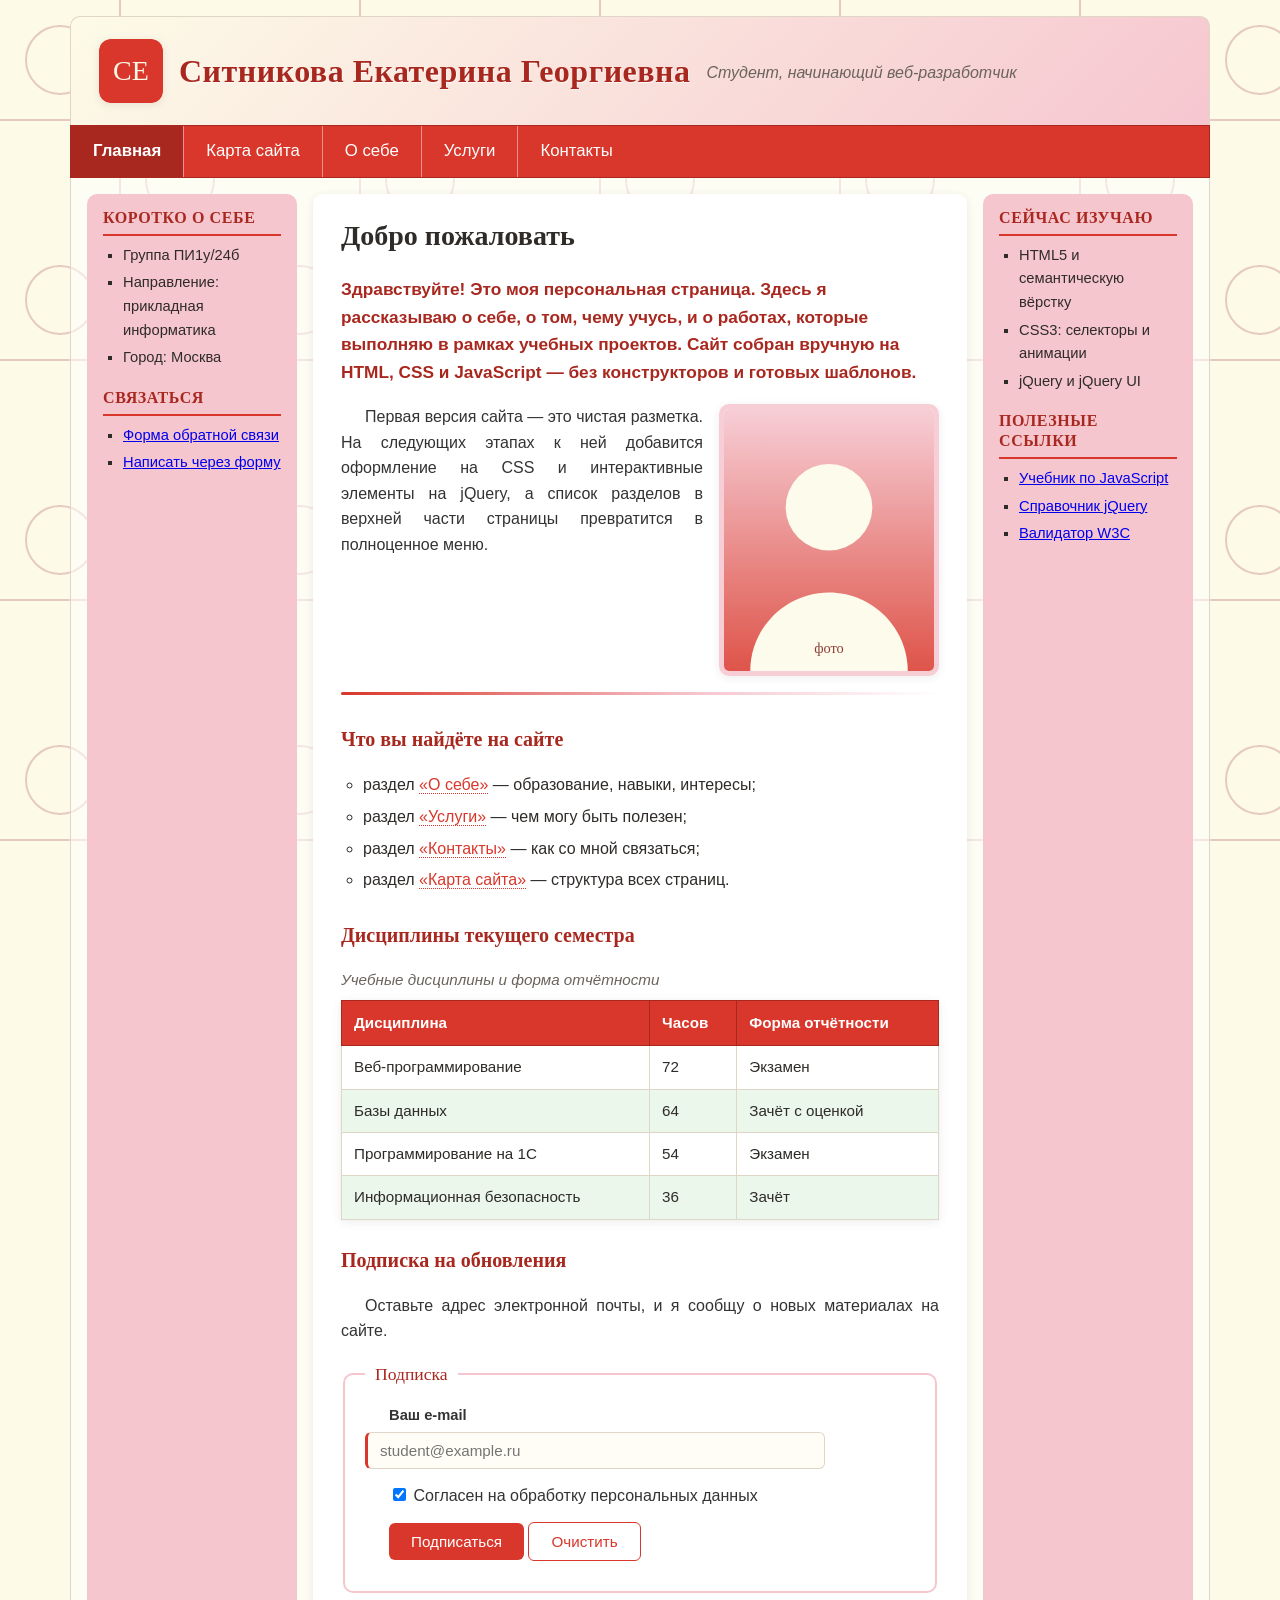
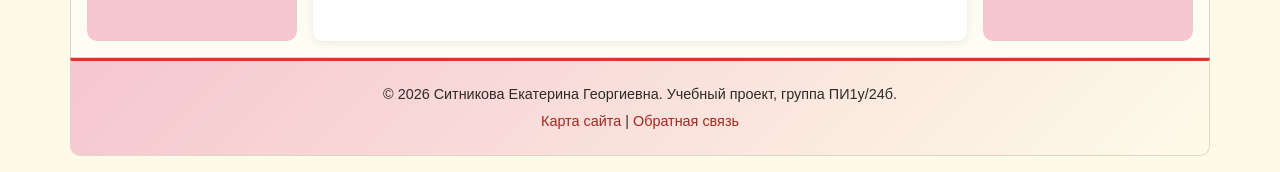
<file: index.html>
<!DOCTYPE html>
<html lang="ru">
<head>
  <meta charset="utf-8">
  <meta name="viewport" content="width=device-width, initial-scale=1">
  <meta name="description" content="Персональная страница Ситниковой Екатерины Георгиевны">
  <title>Главная — Ситникова Е. Г.</title>
  <link rel="icon" href="img/logo.svg" type="image/svg+xml">
  <link rel="stylesheet" href="css/style.css">
</head>
<body>

  <header class="header">
    <img class="header__logo" src="img/logo.svg" alt="Логотип персонального сайта">
    <h1 class="header__title">Ситникова Екатерина Георгиевна</h1>
    <p class="header__subtitle">Студент, начинающий веб-разработчик</p>
  </header>

  <nav class="nav" id="main-menu">
    <ul class="nav__list">
      <li class="nav__item"><a class="nav__link nav__link--active" href="index.html">Главная</a></li>
      <li class="nav__item"><a class="nav__link" href="sitemap.html">Карта сайта</a></li>
      <li class="nav__item"><a class="nav__link" href="about.html">О себе</a></li>
      <li class="nav__item"><a class="nav__link" href="services.html">Услуги</a></li>
      <li class="nav__item"><a class="nav__link" href="contacts.html">Контакты</a></li>
    </ul>
  </nav>

  <div class="layout">

    <aside class="sidebar sidebar--left">
      <h3 class="sidebar__title">Коротко о себе</h3>
      <ul class="sidebar__list">
        <li>Группа ПИ1у/24б</li>
        <li>Направление: прикладная информатика</li>
        <li>Город: Москва</li>
      </ul>
      <h3 class="sidebar__title">Связаться</h3>
      <ul class="sidebar__list">
        <li><a href="contacts.html">Форма обратной связи</a></li>
        <li><a href="contacts.html">Написать через форму</a></li>
      </ul>
    </aside>

    <main class="content">
      <h2>Добро пожаловать</h2>

      <p>Здравствуйте! Это моя персональная страница. Здесь я рассказываю о себе,
        о том, чему учусь, и о работах, которые выполняю в рамках учебных проектов.
        Сайт собран вручную на HTML, CSS и JavaScript — без конструкторов и готовых шаблонов.</p>

      <img class="content__photo" src="img/photo.svg" alt="Фотография Ситниковой Екатерины Георгиевны" width="220">

      <p>Первая версия сайта — это чистая разметка. На следующих этапах к ней
        добавится оформление на CSS и интерактивные элементы на jQuery, а список
        разделов в верхней части страницы превратится в полноценное меню.</p>

      <hr>

      <h3>Что вы найдёте на сайте</h3>
      <ul>
        <li>раздел <a href="about.html">«О себе»</a> — образование, навыки, интересы;</li>
        <li>раздел <a href="services.html">«Услуги»</a> — чем могу быть полезен;</li>
        <li>раздел <a href="contacts.html">«Контакты»</a> — как со мной связаться;</li>
        <li>раздел <a href="sitemap.html">«Карта сайта»</a> — структура всех страниц.</li>
      </ul>

      <h3>Дисциплины текущего семестра</h3>
      <table class="table">
        <caption>Учебные дисциплины и форма отчётности</caption>
        <thead>
          <tr>
            <th>Дисциплина</th>
            <th>Часов</th>
            <th>Форма отчётности</th>
          </tr>
        </thead>
        <tbody>
          <tr>
            <td>Веб-программирование</td>
            <td>72</td>
            <td>Экзамен</td>
          </tr>
          <tr>
            <td>Базы данных</td>
            <td>64</td>
            <td>Зачёт с оценкой</td>
          </tr>
          <tr>
            <td>Программирование на 1С</td>
            <td>54</td>
            <td>Экзамен</td>
          </tr>
          <tr>
            <td>Информационная безопасность</td>
            <td>36</td>
            <td>Зачёт</td>
          </tr>
        </tbody>
      </table>

      <h3>Подписка на обновления</h3>
      <p>Оставьте адрес электронной почты, и я сообщу о новых материалах на сайте.</p>

      <form class="form form--subscribe" action="#" method="post">
        <fieldset>
          <legend>Подписка</legend>

          <p class="form__row">
            <label class="form__label" for="subscribe-email">Ваш e-mail</label>
            <input class="form__input" type="email" id="subscribe-email" name="email"
                   placeholder="student@example.ru" required>
          </p>

          <p class="form__row">
            <label>
              <input type="checkbox" name="agree" value="yes" checked>
              Согласен на обработку персональных данных
            </label>
          </p>

          <p class="form__row">
            <button class="button" type="submit">Подписаться</button>
            <button class="button button--ghost" type="reset">Очистить</button>
          </p>
        </fieldset>
      </form>
    </main>

    <aside class="sidebar sidebar--right">
      <h3 class="sidebar__title">Сейчас изучаю</h3>
      <ul class="sidebar__list">
        <li>HTML5 и семантическую вёрстку</li>
        <li>CSS3: селекторы и анимации</li>
        <li>jQuery и jQuery UI</li>
      </ul>
      <h3 class="sidebar__title">Полезные ссылки</h3>
      <ul class="sidebar__list">
        <li><a href="https://learn.javascript.ru/" target="_blank" rel="noopener">Учебник по JavaScript</a></li>
        <li><a href="https://html5css.ru/jquery/default.php" target="_blank" rel="noopener">Справочник jQuery</a></li>
        <li><a href="https://validator.w3.org/" target="_blank" rel="noopener">Валидатор W3C</a></li>
      </ul>
    </aside>

  </div>

  <footer class="footer">
    <p>&copy; 2026 Ситникова Екатерина Георгиевна. Учебный проект, группа ПИ1у/24б.</p>
    <p><a href="sitemap.html">Карта сайта</a> | <a href="contacts.html">Обратная связь</a></p>
  </footer>

  <script src="js/script.js"></script>
</body>
</html>
</file>
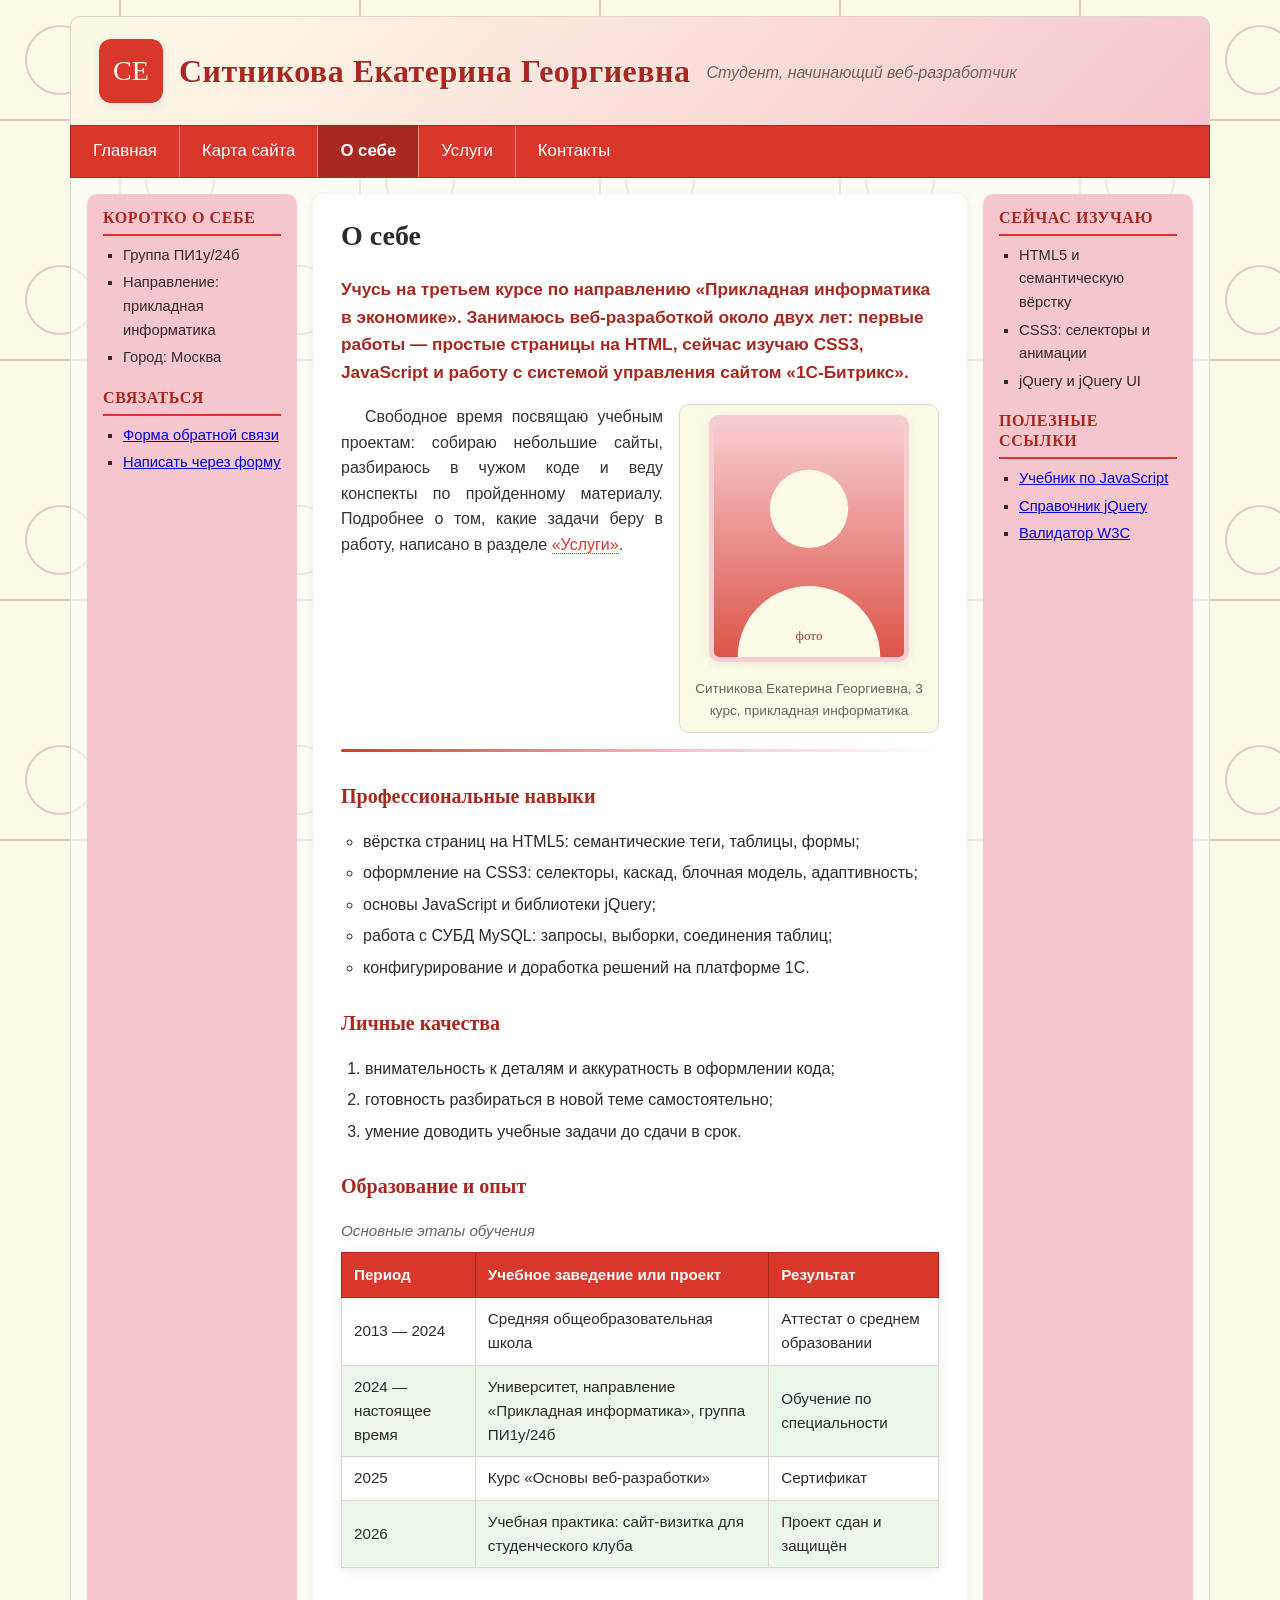
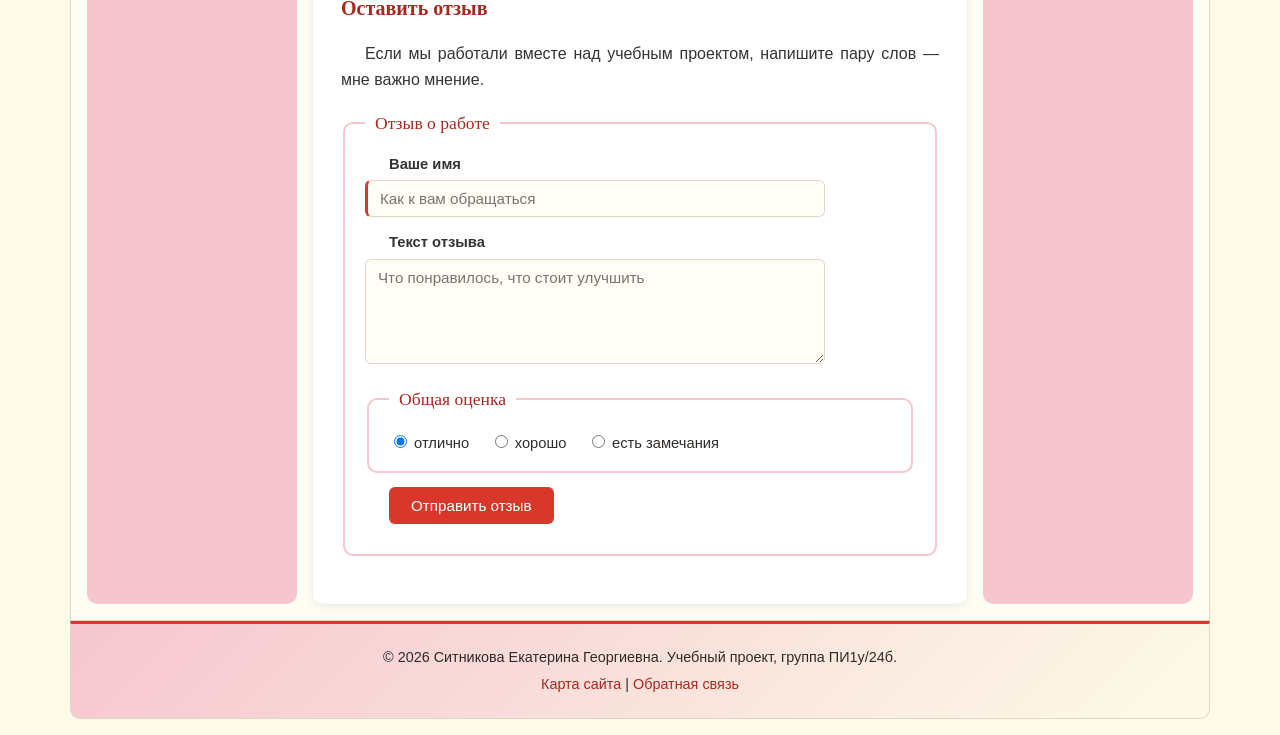
<file: about.html>
<!DOCTYPE html>
<html lang="ru">
<head>
  <meta charset="utf-8">
  <meta name="viewport" content="width=device-width, initial-scale=1">
  <meta name="description" content="О себе: образование, навыки и интересы Ситниковой Екатерины Георгиевны">
  <title>О себе — Ситникова Е. Г.</title>
  <link rel="icon" href="img/logo.svg" type="image/svg+xml">
  <link rel="stylesheet" href="css/style.css">
</head>
<body>

  <header class="header">
    <img class="header__logo" src="img/logo.svg" alt="Логотип персонального сайта">
    <h1 class="header__title">Ситникова Екатерина Георгиевна</h1>
    <p class="header__subtitle">Студент, начинающий веб-разработчик</p>
  </header>

  <nav class="nav" id="main-menu">
    <ul class="nav__list">
      <li class="nav__item"><a class="nav__link" href="index.html">Главная</a></li>
      <li class="nav__item"><a class="nav__link" href="sitemap.html">Карта сайта</a></li>
      <li class="nav__item"><a class="nav__link nav__link--active" href="about.html">О себе</a></li>
      <li class="nav__item"><a class="nav__link" href="services.html">Услуги</a></li>
      <li class="nav__item"><a class="nav__link" href="contacts.html">Контакты</a></li>
    </ul>
  </nav>

  <div class="layout">

    <aside class="sidebar sidebar--left">
      <h3 class="sidebar__title">Коротко о себе</h3>
      <ul class="sidebar__list">
        <li>Группа ПИ1у/24б</li>
        <li>Направление: прикладная информатика</li>
        <li>Город: Москва</li>
      </ul>
      <h3 class="sidebar__title">Связаться</h3>
      <ul class="sidebar__list">
        <li><a href="contacts.html">Форма обратной связи</a></li>
        <li><a href="contacts.html">Написать через форму</a></li>
      </ul>
    </aside>

    <main class="content">
      <h2>О себе</h2>

      <p>Учусь на третьем курсе по направлению «Прикладная информатика в экономике».
        Занимаюсь веб-разработкой около двух лет: первые работы — простые страницы на HTML,
        сейчас изучаю CSS3, JavaScript и работу с системой управления сайтом «1С-Битрикс».</p>

      <figure class="content__figure">
        <img class="content__photo" src="img/photo.svg" alt="Портрет автора сайта" width="200">
        <figcaption>Ситникова Екатерина Георгиевна, 3 курс, прикладная информатика</figcaption>
      </figure>

      <p>Свободное время посвящаю учебным проектам: собираю небольшие сайты,
        разбираюсь в чужом коде и веду конспекты по пройденному материалу.
        Подробнее о том, какие задачи беру в работу, написано в разделе
        <a href="services.html">«Услуги»</a>.</p>

      <hr>

      <h3>Профессиональные навыки</h3>
      <ul>
        <li>вёрстка страниц на HTML5: семантические теги, таблицы, формы;</li>
        <li>оформление на CSS3: селекторы, каскад, блочная модель, адаптивность;</li>
        <li>основы JavaScript и библиотеки jQuery;</li>
        <li>работа с СУБД MySQL: запросы, выборки, соединения таблиц;</li>
        <li>конфигурирование и доработка решений на платформе 1С.</li>
      </ul>

      <h3>Личные качества</h3>
      <ol>
        <li>внимательность к деталям и аккуратность в оформлении кода;</li>
        <li>готовность разбираться в новой теме самостоятельно;</li>
        <li>умение доводить учебные задачи до сдачи в срок.</li>
      </ol>

      <h3>Образование и опыт</h3>
      <table class="table">
        <caption>Основные этапы обучения</caption>
        <thead>
          <tr>
            <th>Период</th>
            <th>Учебное заведение или проект</th>
            <th>Результат</th>
          </tr>
        </thead>
        <tbody>
          <tr>
            <td>2013 — 2024</td>
            <td>Средняя общеобразовательная школа</td>
            <td>Аттестат о среднем образовании</td>
          </tr>
          <tr>
            <td>2024 — настоящее время</td>
            <td>Университет, направление «Прикладная информатика», группа ПИ1у/24б</td>
            <td>Обучение по специальности</td>
          </tr>
          <tr>
            <td>2025</td>
            <td>Курс «Основы веб-разработки»</td>
            <td>Сертификат</td>
          </tr>
          <tr>
            <td>2026</td>
            <td>Учебная практика: сайт-визитка для студенческого клуба</td>
            <td>Проект сдан и защищён</td>
          </tr>
        </tbody>
      </table>

      <h3>Оставить отзыв</h3>
      <p>Если мы работали вместе над учебным проектом, напишите пару слов — мне важно мнение.</p>

      <form class="form form--review" action="#" method="post">
        <fieldset>
          <legend>Отзыв о работе</legend>

          <p class="form__row">
            <label class="form__label" for="review-name">Ваше имя</label>
            <input class="form__input" type="text" id="review-name" name="name"
                   placeholder="Как к вам обращаться" required>
          </p>

          <p class="form__row">
            <label class="form__label" for="review-text">Текст отзыва</label>
            <textarea class="form__input" id="review-text" name="review" rows="5"
                      placeholder="Что понравилось, что стоит улучшить"></textarea>
          </p>

          <fieldset class="form__group">
            <legend>Общая оценка</legend>
            <label><input type="radio" name="mark" value="5" checked> отлично</label>
            <label><input type="radio" name="mark" value="4"> хорошо</label>
            <label><input type="radio" name="mark" value="3"> есть замечания</label>
          </fieldset>

          <p class="form__row">
            <button class="button" type="submit">Отправить отзыв</button>
          </p>
        </fieldset>
      </form>
    </main>

    <aside class="sidebar sidebar--right">
      <h3 class="sidebar__title">Сейчас изучаю</h3>
      <ul class="sidebar__list">
        <li>HTML5 и семантическую вёрстку</li>
        <li>CSS3: селекторы и анимации</li>
        <li>jQuery и jQuery UI</li>
      </ul>
      <h3 class="sidebar__title">Полезные ссылки</h3>
      <ul class="sidebar__list">
        <li><a href="https://learn.javascript.ru/" target="_blank" rel="noopener">Учебник по JavaScript</a></li>
        <li><a href="https://html5css.ru/jquery/default.php" target="_blank" rel="noopener">Справочник jQuery</a></li>
        <li><a href="https://validator.w3.org/" target="_blank" rel="noopener">Валидатор W3C</a></li>
      </ul>
    </aside>

  </div>

  <footer class="footer">
    <p>&copy; 2026 Ситникова Екатерина Георгиевна. Учебный проект, группа ПИ1у/24б.</p>
    <p><a href="sitemap.html">Карта сайта</a> | <a href="contacts.html">Обратная связь</a></p>
  </footer>

  <script src="js/script.js"></script>
</body>
</html>
</file>
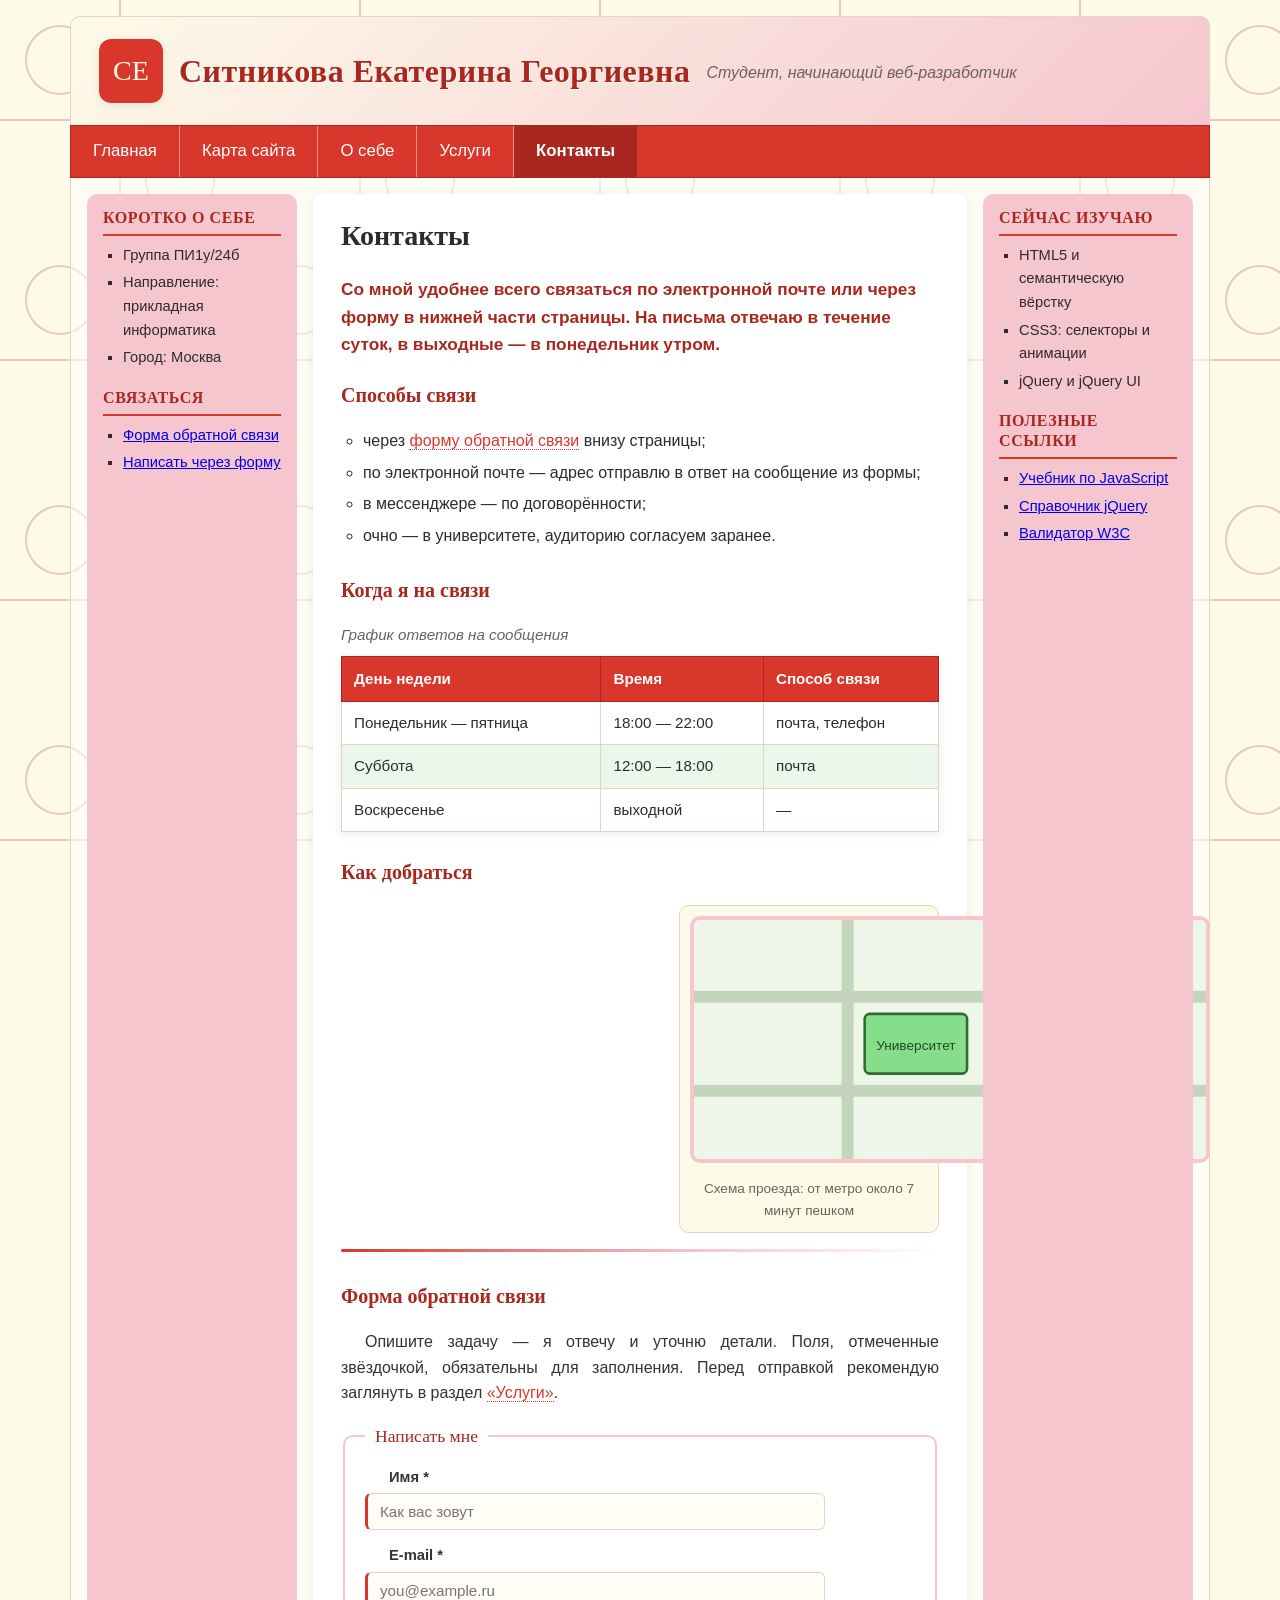
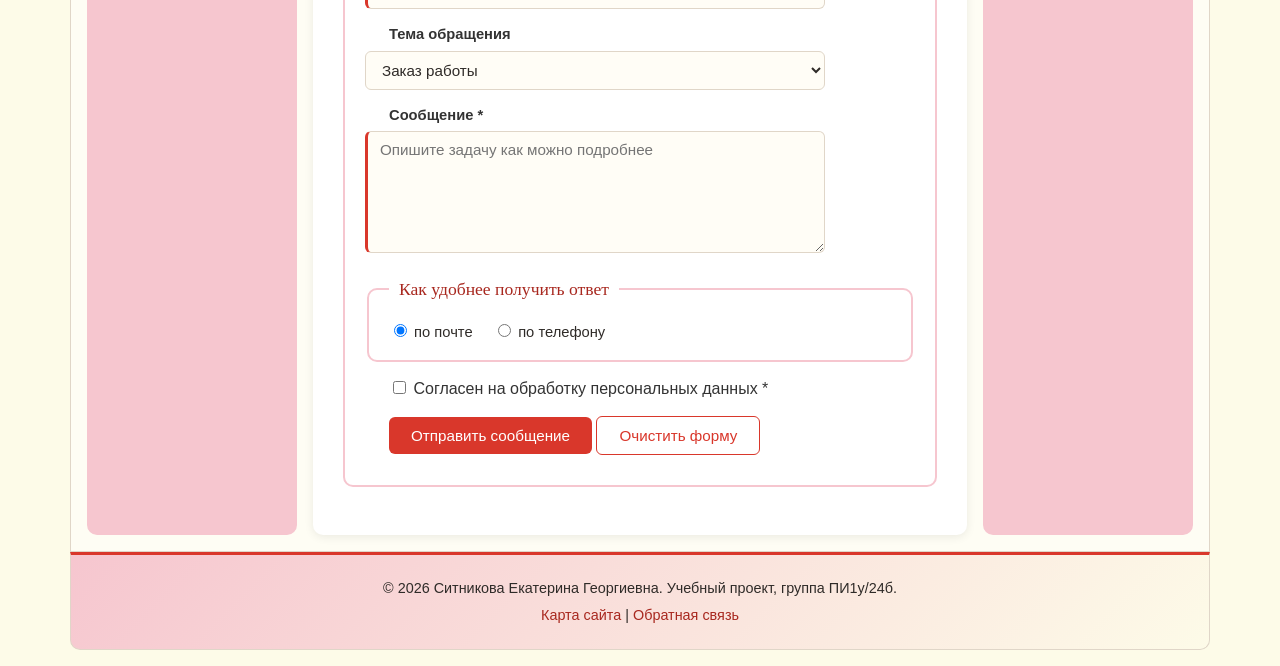
<file: contacts.html>
<!DOCTYPE html>
<html lang="ru">
<head>
  <meta charset="utf-8">
  <meta name="viewport" content="width=device-width, initial-scale=1">
  <meta name="description" content="Контакты: телефон, почта, форма обратной связи и схема проезда">
  <title>Контакты — Ситникова Е. Г.</title>
  <link rel="icon" href="img/logo.svg" type="image/svg+xml">
  <link rel="stylesheet" href="css/style.css">
</head>
<body>

  <header class="header">
    <img class="header__logo" src="img/logo.svg" alt="Логотип персонального сайта">
    <h1 class="header__title">Ситникова Екатерина Георгиевна</h1>
    <p class="header__subtitle">Студент, начинающий веб-разработчик</p>
  </header>

  <nav class="nav" id="main-menu">
    <ul class="nav__list">
      <li class="nav__item"><a class="nav__link" href="index.html">Главная</a></li>
      <li class="nav__item"><a class="nav__link" href="sitemap.html">Карта сайта</a></li>
      <li class="nav__item"><a class="nav__link" href="about.html">О себе</a></li>
      <li class="nav__item"><a class="nav__link" href="services.html">Услуги</a></li>
      <li class="nav__item"><a class="nav__link nav__link--active" href="contacts.html">Контакты</a></li>
    </ul>
  </nav>

  <div class="layout">

    <aside class="sidebar sidebar--left">
      <h3 class="sidebar__title">Коротко о себе</h3>
      <ul class="sidebar__list">
        <li>Группа ПИ1у/24б</li>
        <li>Направление: прикладная информатика</li>
        <li>Город: Москва</li>
      </ul>
      <h3 class="sidebar__title">Связаться</h3>
      <ul class="sidebar__list">
        <li><a href="contacts.html">Форма обратной связи</a></li>
        <li><a href="contacts.html">Написать через форму</a></li>
      </ul>
    </aside>

    <main class="content">
      <h2>Контакты</h2>

      <p>Со мной удобнее всего связаться по электронной почте или через форму
        в нижней части страницы. На письма отвечаю в течение суток, в выходные —
        в понедельник утром.</p>

      <h3>Способы связи</h3>
      <ul>
        <li>через <a href="#feedback">форму обратной связи</a> внизу страницы;</li>
        <li>по электронной почте — адрес отправлю в ответ на сообщение из формы;</li>
        <li>в мессенджере — по договорённости;</li>
        <li>очно — в университете, аудиторию согласуем заранее.</li>
      </ul>

      <h3>Когда я на связи</h3>
      <table class="table">
        <caption>График ответов на сообщения</caption>
        <thead>
          <tr>
            <th>День недели</th>
            <th>Время</th>
            <th>Способ связи</th>
          </tr>
        </thead>
        <tbody>
          <tr>
            <td>Понедельник — пятница</td>
            <td>18:00 — 22:00</td>
            <td>почта, телефон</td>
          </tr>
          <tr>
            <td>Суббота</td>
            <td>12:00 — 18:00</td>
            <td>почта</td>
          </tr>
          <tr>
            <td>Воскресенье</td>
            <td>выходной</td>
            <td>—</td>
          </tr>
        </tbody>
      </table>

      <h3>Как добраться</h3>
      <figure class="content__figure">
        <img class="content__map" src="img/map.svg" alt="Схема проезда до университета" width="520">
        <figcaption>Схема проезда: от метро около 7 минут пешком</figcaption>
      </figure>

      <hr>

      <h3>Форма обратной связи</h3>
      <p>Опишите задачу — я отвечу и уточню детали. Поля, отмеченные звёздочкой,
        обязательны для заполнения. Перед отправкой рекомендую заглянуть в раздел
        <a href="services.html">«Услуги»</a>.</p>

      <form class="form form--feedback" id="feedback" action="#" method="post">
        <fieldset>
          <legend>Написать мне</legend>

          <p class="form__row">
            <label class="form__label" for="feedback-name">Имя *</label>
            <input class="form__input" type="text" id="feedback-name" name="name"
                   placeholder="Как вас зовут" required>
          </p>

          <p class="form__row">
            <label class="form__label" for="feedback-email">E-mail *</label>
            <input class="form__input" type="email" id="feedback-email" name="email"
                   placeholder="you@example.ru" required>
          </p>

          <p class="form__row">
            <label class="form__label" for="feedback-topic">Тема обращения</label>
            <select class="form__input" id="feedback-topic" name="topic">
              <option value="order">Заказ работы</option>
              <option value="question">Вопрос по учёбе</option>
              <option value="cooperation">Предложение о сотрудничестве</option>
              <option value="other">Другое</option>
            </select>
          </p>

          <p class="form__row">
            <label class="form__label" for="feedback-message">Сообщение *</label>
            <textarea class="form__input" id="feedback-message" name="message" rows="6"
                      placeholder="Опишите задачу как можно подробнее" required></textarea>
          </p>

          <fieldset class="form__group">
            <legend>Как удобнее получить ответ</legend>
            <label><input type="radio" name="answer" value="email" checked> по почте</label>
            <label><input type="radio" name="answer" value="phone"> по телефону</label>
          </fieldset>

          <p class="form__row">
            <label>
              <input type="checkbox" name="agree" value="yes" required>
              Согласен на обработку персональных данных *
            </label>
          </p>

          <p class="form__row">
            <button class="button" type="submit">Отправить сообщение</button>
            <button class="button button--ghost" type="reset">Очистить форму</button>
          </p>
        </fieldset>
      </form>
    </main>

    <aside class="sidebar sidebar--right">
      <h3 class="sidebar__title">Сейчас изучаю</h3>
      <ul class="sidebar__list">
        <li>HTML5 и семантическую вёрстку</li>
        <li>CSS3: селекторы и анимации</li>
        <li>jQuery и jQuery UI</li>
      </ul>
      <h3 class="sidebar__title">Полезные ссылки</h3>
      <ul class="sidebar__list">
        <li><a href="https://learn.javascript.ru/" target="_blank" rel="noopener">Учебник по JavaScript</a></li>
        <li><a href="https://html5css.ru/jquery/default.php" target="_blank" rel="noopener">Справочник jQuery</a></li>
        <li><a href="https://validator.w3.org/" target="_blank" rel="noopener">Валидатор W3C</a></li>
      </ul>
    </aside>

  </div>

  <footer class="footer">
    <p>&copy; 2026 Ситникова Екатерина Георгиевна. Учебный проект, группа ПИ1у/24б.</p>
    <p><a href="sitemap.html">Карта сайта</a> | <a href="contacts.html">Обратная связь</a></p>
  </footer>

  <script src="js/script.js"></script>
</body>
</html>
</file>
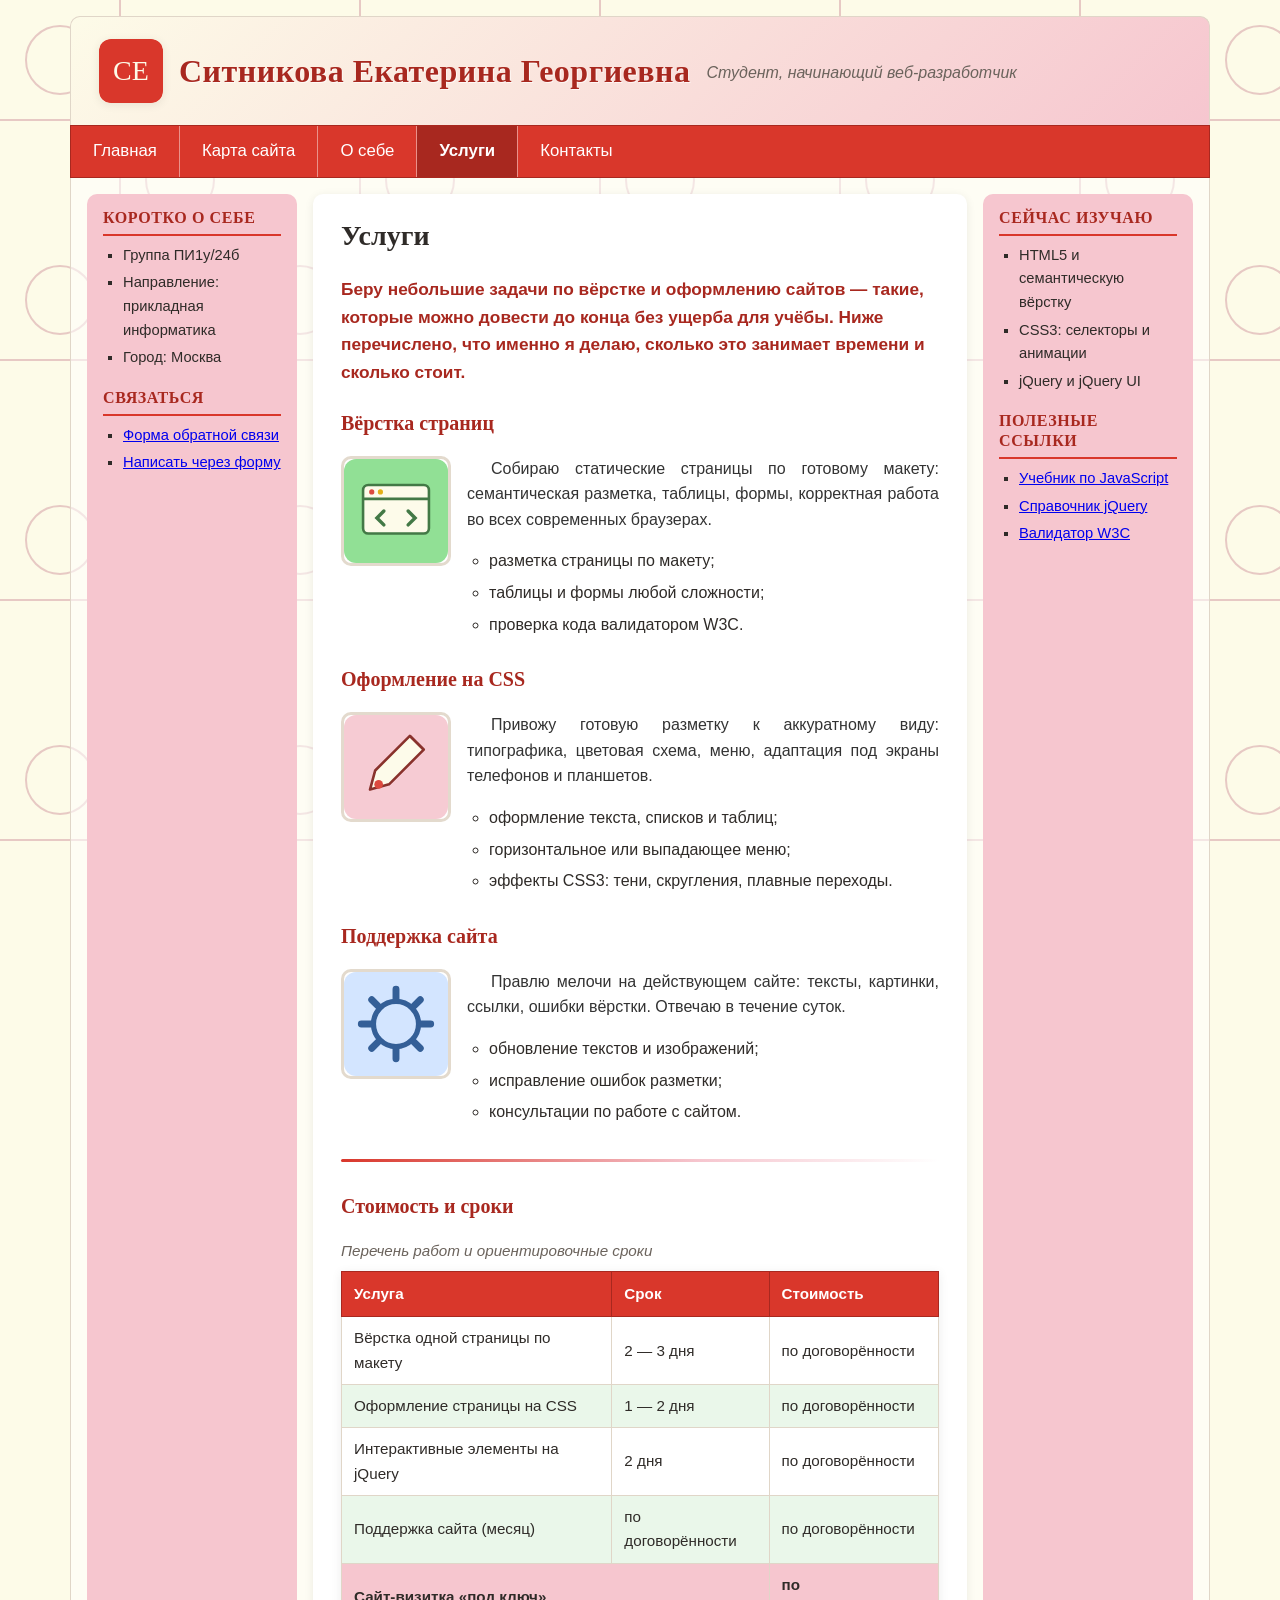
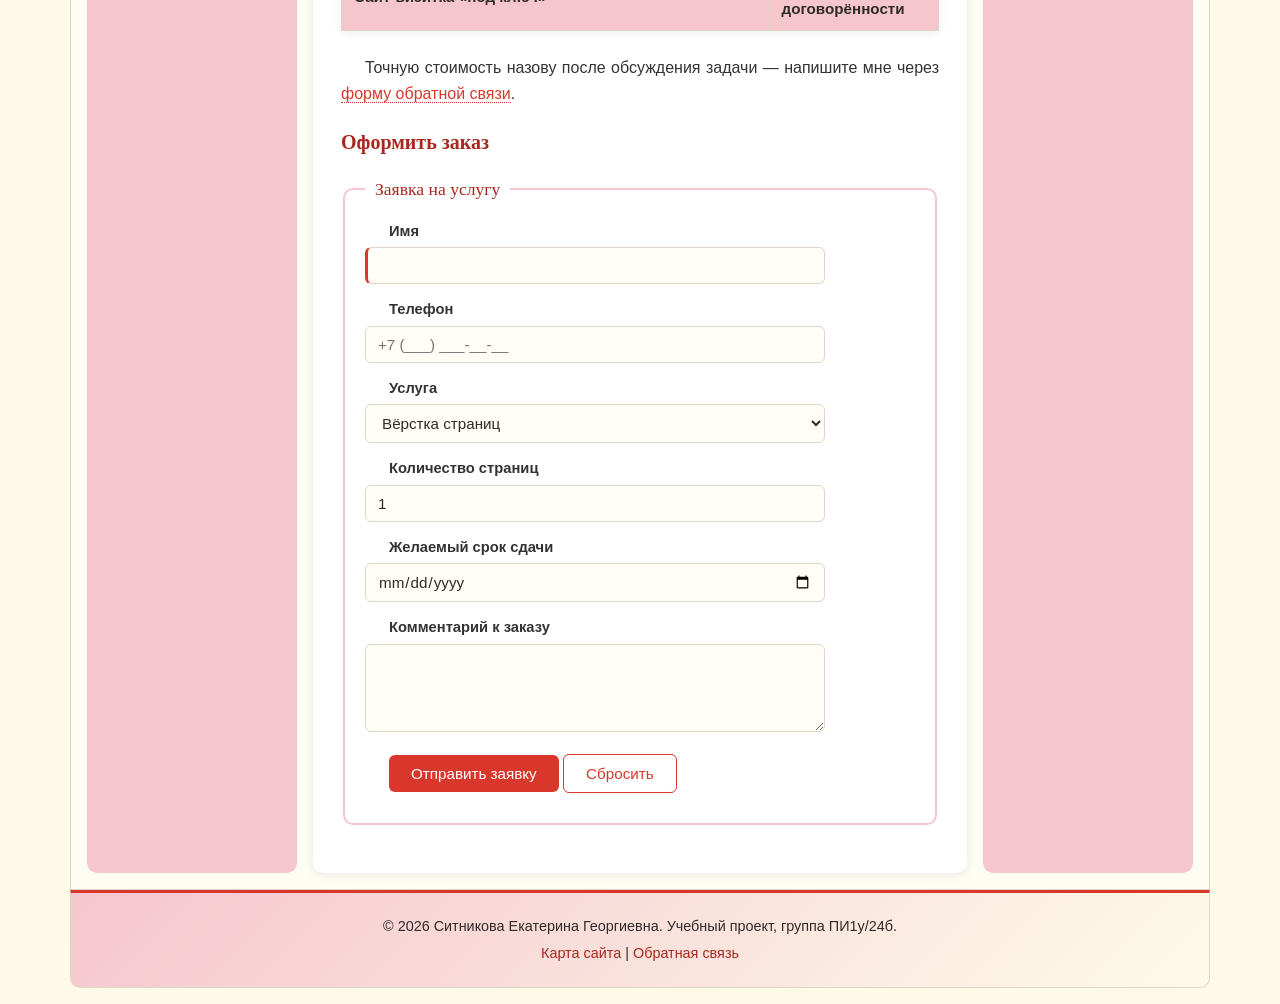
<file: services.html>
<!DOCTYPE html>
<html lang="ru">
<head>
  <meta charset="utf-8">
  <meta name="viewport" content="width=device-width, initial-scale=1">
  <meta name="description" content="Услуги: вёрстка страниц, оформление на CSS, поддержка сайта">
  <title>Услуги — Ситникова Е. Г.</title>
  <link rel="icon" href="img/logo.svg" type="image/svg+xml">
  <link rel="stylesheet" href="css/style.css">
</head>
<body>

  <header class="header">
    <img class="header__logo" src="img/logo.svg" alt="Логотип персонального сайта">
    <h1 class="header__title">Ситникова Екатерина Георгиевна</h1>
    <p class="header__subtitle">Студент, начинающий веб-разработчик</p>
  </header>

  <nav class="nav" id="main-menu">
    <ul class="nav__list">
      <li class="nav__item"><a class="nav__link" href="index.html">Главная</a></li>
      <li class="nav__item"><a class="nav__link" href="sitemap.html">Карта сайта</a></li>
      <li class="nav__item"><a class="nav__link" href="about.html">О себе</a></li>
      <li class="nav__item"><a class="nav__link nav__link--active" href="services.html">Услуги</a></li>
      <li class="nav__item"><a class="nav__link" href="contacts.html">Контакты</a></li>
    </ul>
  </nav>

  <div class="layout">

    <aside class="sidebar sidebar--left">
      <h3 class="sidebar__title">Коротко о себе</h3>
      <ul class="sidebar__list">
        <li>Группа ПИ1у/24б</li>
        <li>Направление: прикладная информатика</li>
        <li>Город: Москва</li>
      </ul>
      <h3 class="sidebar__title">Связаться</h3>
      <ul class="sidebar__list">
        <li><a href="contacts.html">Форма обратной связи</a></li>
        <li><a href="contacts.html">Написать через форму</a></li>
      </ul>
    </aside>

    <main class="content">
      <h2>Услуги</h2>

      <p>Беру небольшие задачи по вёрстке и оформлению сайтов — такие, которые
        можно довести до конца без ущерба для учёбы. Ниже перечислено, что именно
        я делаю, сколько это занимает времени и сколько стоит.</p>

      <h3>Вёрстка страниц</h3>
      <img class="content__icon" src="img/service-web.svg" alt="Значок услуги «Вёрстка страниц»" width="110">
      <p>Собираю статические страницы по готовому макету: семантическая разметка,
        таблицы, формы, корректная работа во всех современных браузерах.</p>
      <ul>
        <li>разметка страницы по макету;</li>
        <li>таблицы и формы любой сложности;</li>
        <li>проверка кода валидатором W3C.</li>
      </ul>

      <h3>Оформление на CSS</h3>
      <img class="content__icon" src="img/service-design.svg" alt="Значок услуги «Оформление на CSS»" width="110">
      <p>Привожу готовую разметку к аккуратному виду: типографика, цветовая схема,
        меню, адаптация под экраны телефонов и планшетов.</p>
      <ul>
        <li>оформление текста, списков и таблиц;</li>
        <li>горизонтальное или выпадающее меню;</li>
        <li>эффекты CSS3: тени, скругления, плавные переходы.</li>
      </ul>

      <h3>Поддержка сайта</h3>
      <img class="content__icon" src="img/service-support.svg" alt="Значок услуги «Поддержка сайта»" width="110">
      <p>Правлю мелочи на действующем сайте: тексты, картинки, ссылки, ошибки
        вёрстки. Отвечаю в течение суток.</p>
      <ul>
        <li>обновление текстов и изображений;</li>
        <li>исправление ошибок разметки;</li>
        <li>консультации по работе с сайтом.</li>
      </ul>

      <hr>

      <h3>Стоимость и сроки</h3>
      <table class="table">
        <caption>Перечень работ и ориентировочные сроки</caption>
        <thead>
          <tr>
            <th>Услуга</th>
            <th>Срок</th>
            <th>Стоимость</th>
          </tr>
        </thead>
        <tbody>
          <tr>
            <td>Вёрстка одной страницы по макету</td>
            <td>2 — 3 дня</td>
            <td>по договорённости</td>
          </tr>
          <tr>
            <td>Оформление страницы на CSS</td>
            <td>1 — 2 дня</td>
            <td>по договорённости</td>
          </tr>
          <tr>
            <td>Интерактивные элементы на jQuery</td>
            <td>2 дня</td>
            <td>по договорённости</td>
          </tr>
          <tr>
            <td>Поддержка сайта (месяц)</td>
            <td>по договорённости</td>
            <td>по договорённости</td>
          </tr>
        </tbody>
        <tfoot>
          <tr>
            <td colspan="2">Сайт-визитка «под ключ»</td>
            <td>по договорённости</td>
          </tr>
        </tfoot>
      </table>

      <p>Точную стоимость назову после обсуждения задачи — напишите мне через
        <a href="contacts.html">форму обратной связи</a>.</p>

      <h3>Оформить заказ</h3>

      <form class="form form--order" action="#" method="post">
        <fieldset>
          <legend>Заявка на услугу</legend>

          <p class="form__row">
            <label class="form__label" for="order-name">Имя</label>
            <input class="form__input" type="text" id="order-name" name="name" required>
          </p>

          <p class="form__row">
            <label class="form__label" for="order-phone">Телефон</label>
            <input class="form__input" type="tel" id="order-phone" name="phone"
                   placeholder="+7 (___) ___-__-__">
          </p>

          <p class="form__row">
            <label class="form__label" for="order-service">Услуга</label>
            <select class="form__input" id="order-service" name="service">
              <option value="markup">Вёрстка страниц</option>
              <option value="design">Оформление на CSS</option>
              <option value="script">Интерактив на jQuery</option>
              <option value="support">Поддержка сайта</option>
            </select>
          </p>

          <p class="form__row">
            <label class="form__label" for="order-pages">Количество страниц</label>
            <input class="form__input" type="number" id="order-pages" name="pages"
                   min="1" max="20" value="1">
          </p>

          <p class="form__row">
            <label class="form__label" for="order-date">Желаемый срок сдачи</label>
            <input class="form__input" type="date" id="order-date" name="deadline">
          </p>

          <p class="form__row">
            <label class="form__label" for="order-comment">Комментарий к заказу</label>
            <textarea class="form__input" id="order-comment" name="comment" rows="4"></textarea>
          </p>

          <p class="form__row">
            <button class="button" type="submit">Отправить заявку</button>
            <button class="button button--ghost" type="reset">Сбросить</button>
          </p>
        </fieldset>
      </form>
    </main>

    <aside class="sidebar sidebar--right">
      <h3 class="sidebar__title">Сейчас изучаю</h3>
      <ul class="sidebar__list">
        <li>HTML5 и семантическую вёрстку</li>
        <li>CSS3: селекторы и анимации</li>
        <li>jQuery и jQuery UI</li>
      </ul>
      <h3 class="sidebar__title">Полезные ссылки</h3>
      <ul class="sidebar__list">
        <li><a href="https://learn.javascript.ru/" target="_blank" rel="noopener">Учебник по JavaScript</a></li>
        <li><a href="https://html5css.ru/jquery/default.php" target="_blank" rel="noopener">Справочник jQuery</a></li>
        <li><a href="https://validator.w3.org/" target="_blank" rel="noopener">Валидатор W3C</a></li>
      </ul>
    </aside>

  </div>

  <footer class="footer">
    <p>&copy; 2026 Ситникова Екатерина Георгиевна. Учебный проект, группа ПИ1у/24б.</p>
    <p><a href="sitemap.html">Карта сайта</a> | <a href="contacts.html">Обратная связь</a></p>
  </footer>

  <script src="js/script.js"></script>
</body>
</html>
</file>
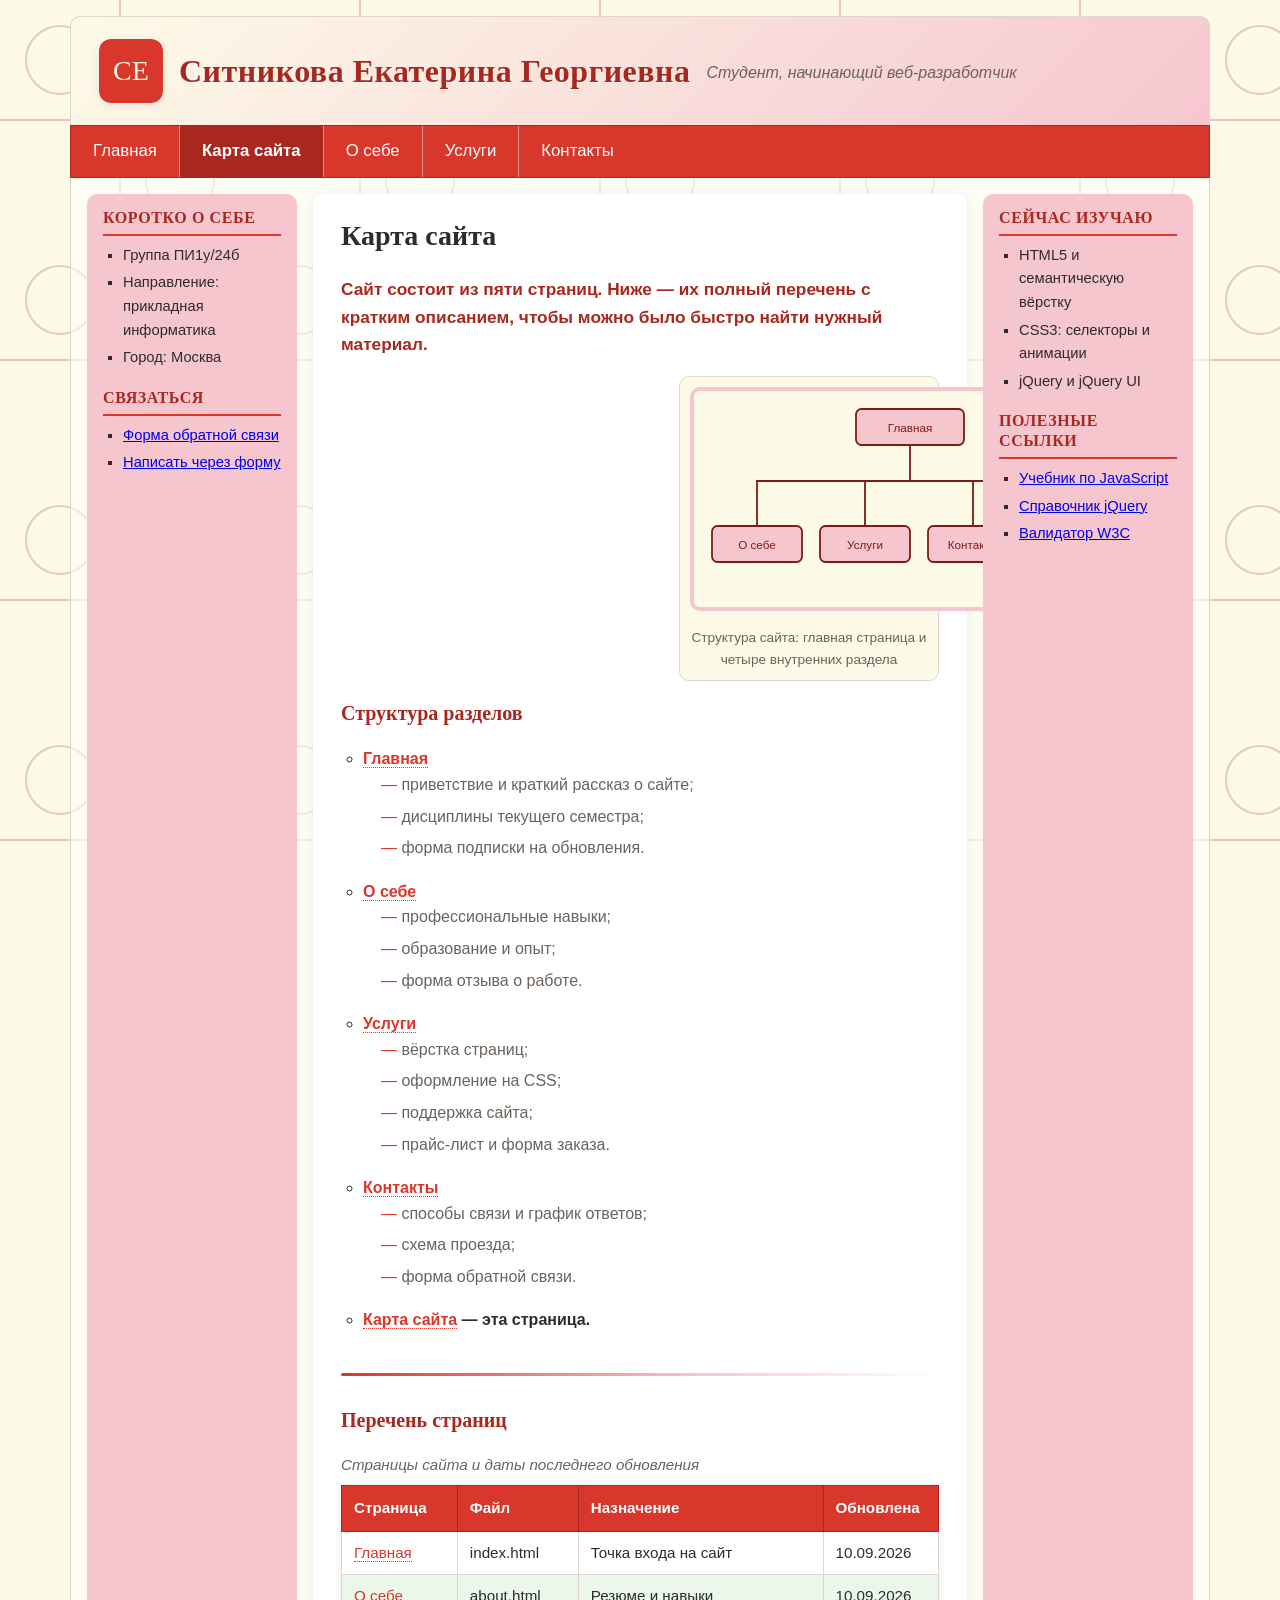
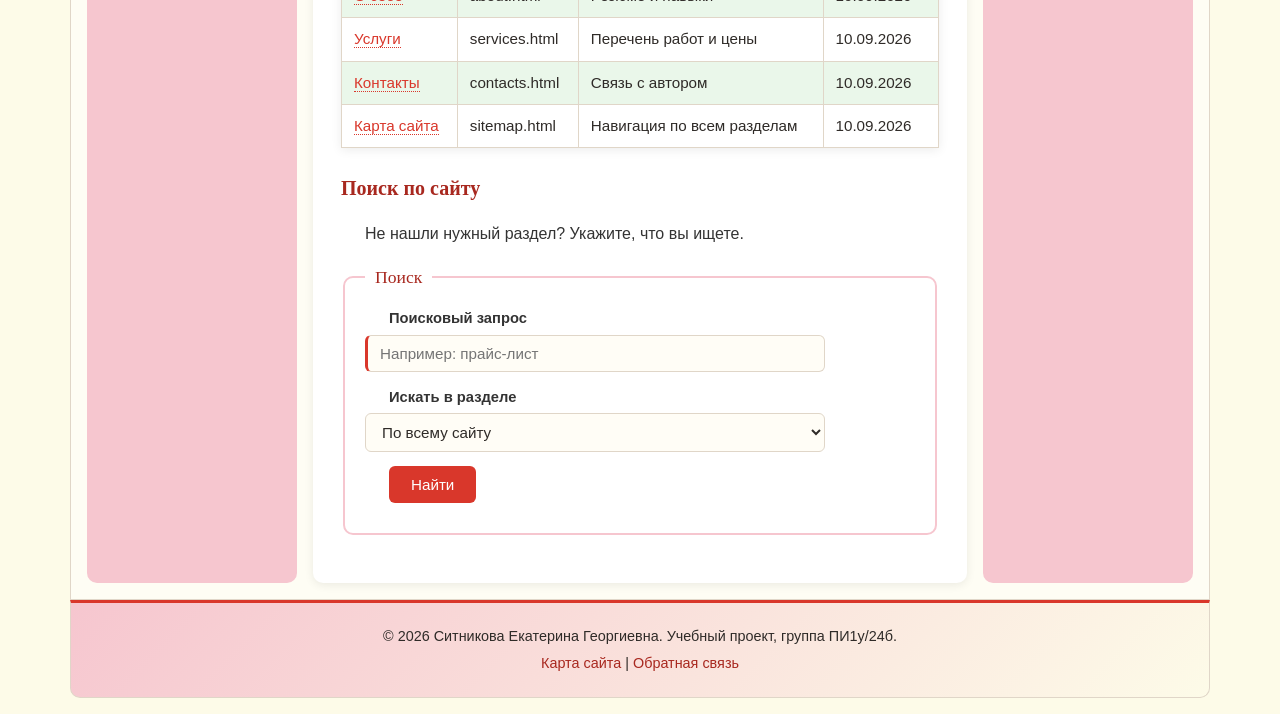
<file: sitemap.html>
<!DOCTYPE html>
<html lang="ru">
<head>
  <meta charset="utf-8">
  <meta name="viewport" content="width=device-width, initial-scale=1">
  <meta name="description" content="Карта сайта: полный перечень страниц и разделов">
  <title>Карта сайта — Ситникова Е. Г.</title>
  <link rel="icon" href="img/logo.svg" type="image/svg+xml">
  <link rel="stylesheet" href="css/style.css">
</head>
<body>

  <header class="header">
    <img class="header__logo" src="img/logo.svg" alt="Логотип персонального сайта">
    <h1 class="header__title">Ситникова Екатерина Георгиевна</h1>
    <p class="header__subtitle">Студент, начинающий веб-разработчик</p>
  </header>

  <nav class="nav" id="main-menu">
    <ul class="nav__list">
      <li class="nav__item"><a class="nav__link" href="index.html">Главная</a></li>
      <li class="nav__item"><a class="nav__link nav__link--active" href="sitemap.html">Карта сайта</a></li>
      <li class="nav__item"><a class="nav__link" href="about.html">О себе</a></li>
      <li class="nav__item"><a class="nav__link" href="services.html">Услуги</a></li>
      <li class="nav__item"><a class="nav__link" href="contacts.html">Контакты</a></li>
    </ul>
  </nav>

  <div class="layout">

    <aside class="sidebar sidebar--left">
      <h3 class="sidebar__title">Коротко о себе</h3>
      <ul class="sidebar__list">
        <li>Группа ПИ1у/24б</li>
        <li>Направление: прикладная информатика</li>
        <li>Город: Москва</li>
      </ul>
      <h3 class="sidebar__title">Связаться</h3>
      <ul class="sidebar__list">
        <li><a href="contacts.html">Форма обратной связи</a></li>
        <li><a href="contacts.html">Написать через форму</a></li>
      </ul>
    </aside>

    <main class="content">
      <h2>Карта сайта</h2>

      <p>Сайт состоит из пяти страниц. Ниже — их полный перечень с кратким
        описанием, чтобы можно было быстро найти нужный материал.</p>

      <figure class="content__figure">
        <img class="content__scheme" src="img/sitemap.svg" alt="Схема структуры сайта" width="440">
        <figcaption>Структура сайта: главная страница и четыре внутренних раздела</figcaption>
      </figure>

      <h3>Структура разделов</h3>
      <ul class="sitemap-tree">
        <li><a href="index.html">Главная</a>
          <ul>
            <li>приветствие и краткий рассказ о сайте;</li>
            <li>дисциплины текущего семестра;</li>
            <li>форма подписки на обновления.</li>
          </ul>
        </li>
        <li><a href="about.html">О себе</a>
          <ul>
            <li>профессиональные навыки;</li>
            <li>образование и опыт;</li>
            <li>форма отзыва о работе.</li>
          </ul>
        </li>
        <li><a href="services.html">Услуги</a>
          <ul>
            <li>вёрстка страниц;</li>
            <li>оформление на CSS;</li>
            <li>поддержка сайта;</li>
            <li>прайс-лист и форма заказа.</li>
          </ul>
        </li>
        <li><a href="contacts.html">Контакты</a>
          <ul>
            <li>способы связи и график ответов;</li>
            <li>схема проезда;</li>
            <li>форма обратной связи.</li>
          </ul>
        </li>
        <li><a href="sitemap.html">Карта сайта</a> — эта страница.</li>
      </ul>

      <hr>

      <h3>Перечень страниц</h3>
      <table class="table">
        <caption>Страницы сайта и даты последнего обновления</caption>
        <thead>
          <tr>
            <th>Страница</th>
            <th>Файл</th>
            <th>Назначение</th>
            <th>Обновлена</th>
          </tr>
        </thead>
        <tbody>
          <tr>
            <td><a href="index.html">Главная</a></td>
            <td>index.html</td>
            <td>Точка входа на сайт</td>
            <td>10.09.2026</td>
          </tr>
          <tr>
            <td><a href="about.html">О себе</a></td>
            <td>about.html</td>
            <td>Резюме и навыки</td>
            <td>10.09.2026</td>
          </tr>
          <tr>
            <td><a href="services.html">Услуги</a></td>
            <td>services.html</td>
            <td>Перечень работ и цены</td>
            <td>10.09.2026</td>
          </tr>
          <tr>
            <td><a href="contacts.html">Контакты</a></td>
            <td>contacts.html</td>
            <td>Связь с автором</td>
            <td>10.09.2026</td>
          </tr>
          <tr>
            <td><a href="sitemap.html">Карта сайта</a></td>
            <td>sitemap.html</td>
            <td>Навигация по всем разделам</td>
            <td>10.09.2026</td>
          </tr>
        </tbody>
      </table>

      <h3>Поиск по сайту</h3>
      <p>Не нашли нужный раздел? Укажите, что вы ищете.</p>

      <form class="form form--search" action="#" method="get">
        <fieldset>
          <legend>Поиск</legend>

          <p class="form__row">
            <label class="form__label" for="search-query">Поисковый запрос</label>
            <input class="form__input" type="search" id="search-query" name="q"
                   placeholder="Например: прайс-лист" required>
          </p>

          <p class="form__row">
            <label class="form__label" for="search-section">Искать в разделе</label>
            <select class="form__input" id="search-section" name="section">
              <option value="all">По всему сайту</option>
              <option value="about">О себе</option>
              <option value="services">Услуги</option>
              <option value="contacts">Контакты</option>
            </select>
          </p>

          <p class="form__row">
            <button class="button" type="submit">Найти</button>
          </p>
        </fieldset>
      </form>
    </main>

    <aside class="sidebar sidebar--right">
      <h3 class="sidebar__title">Сейчас изучаю</h3>
      <ul class="sidebar__list">
        <li>HTML5 и семантическую вёрстку</li>
        <li>CSS3: селекторы и анимации</li>
        <li>jQuery и jQuery UI</li>
      </ul>
      <h3 class="sidebar__title">Полезные ссылки</h3>
      <ul class="sidebar__list">
        <li><a href="https://learn.javascript.ru/" target="_blank" rel="noopener">Учебник по JavaScript</a></li>
        <li><a href="https://html5css.ru/jquery/default.php" target="_blank" rel="noopener">Справочник jQuery</a></li>
        <li><a href="https://validator.w3.org/" target="_blank" rel="noopener">Валидатор W3C</a></li>
      </ul>
    </aside>

  </div>

  <footer class="footer">
    <p>&copy; 2026 Ситникова Екатерина Георгиевна. Учебный проект, группа ПИ1у/24б.</p>
    <p><a href="sitemap.html">Карта сайта</a> | <a href="contacts.html">Обратная связь</a></p>
  </footer>

  <script src="js/script.js"></script>
</body>
</html>
</file>
<file: css/style.css>
/* =========================================================================
   Персональный сайт Ситниковой Е. Г.
   Практическая работа № 1.2 — CSS свойства для оформления текста, форм,
   графики и других элементов HTML

   В коде расставлены маркеры вида [N] — это номера пунктов задания:

     [1]  селектор тега                 [11] цветной фон заголовка
     [2]  селектор класса               [12] стиль горизонтальной линии
     [3]  селектор идентификатора       [13] межстрочный интервал
     [4]  контекстный селектор          [14] стиль и удаление маркеров списка
     [5]  дочерний селектор             [15] рамка к изображению
     [6]  смежный селектор              [16] размножение фонового изображения
     [7]  псевдоклассы ссылок           [17] позиционирование фона
     [8]  принцип каскадирования        [18] фиксированный фон при прокрутке
     [9]  форматирование текста         [19] прозрачность изображения
     [10] удаление подчёркивания ссылок [20] элементы CSS3
   ========================================================================= */


/* -------------------------------------------------------------------------
   1. ПЕРЕМЕННЫЕ
   [20] CSS3: пользовательские свойства — все цвета и размеры в одном месте
   ------------------------------------------------------------------------- */

:root {
  --color-accent:       #d9372b;   /* красный — меню, акценты */
  --color-accent-dark:  #a8281f;
  --color-accent-light: #f6c6cf;   /* розовый — боковые колонки */
  --color-bg:           #fdfbe8;   /* кремовый — фон страницы */
  --color-content:      #ffffff;   /* белый — область контента */
  --color-content-tint: #eaf7ea;   /* бледно-зелёный — подсветка строк */
  --color-text:         #2f2b28;
  --color-text-muted:   #6b635c;
  --color-border:       #e0d6c8;

  --gap: 16px;
  --radius: 10px;
  --page-width: 1140px;
  --shadow: 0 2px 10px rgba(0, 0, 0, 0.08);
}


/* -------------------------------------------------------------------------
   2. БАЗОВЫЕ НАСТРОЙКИ СТРАНИЦЫ
   ------------------------------------------------------------------------- */

* {
  box-sizing: border-box;   /* ширина элемента считается вместе с рамкой */
}

/* [1]  СЕЛЕКТОР ТЕГА — правило по имени элемента, без классов и id
   [9]  ФОРМАТИРОВАНИЕ ТЕКСТА — гарнитура, кегль и цвет текста всей страницы
   [13] МЕЖСТРОЧНЫЙ ИНТЕРВАЛ — line-height: 1.6 (в 1,6 раза больше кегля)
   [16] РАЗМНОЖЕНИЕ ФОНА — repeat: узор замостит страницу по горизонтали и вертикали
   [17] ПОЗИЦИОНИРОВАНИЕ ФОНА — отсчёт от левого верхнего угла
   [18] ФИКСИРОВАННЫЙ ФОН — при прокрутке узор остаётся на месте, едет только контент */
body {
  margin: 0;
  padding: var(--gap) 0;
  font-family: "Segoe UI", "Helvetica Neue", Arial, sans-serif;
  font-size: 16px;
  line-height: 1.6;
  color: var(--color-text);
  background-color: var(--color-bg);
  background-image: url("../img/bg.svg");
  background-repeat: repeat;
  background-position: left top;
  background-attachment: fixed;
}

/* [1] СЕЛЕКТОР ТЕГА — общее оформление всех заголовков сразу
   [9] ФОРМАТИРОВАНИЕ ТЕКСТА — для заголовков выбрана шрифтовая пара с засечками */
h1, h2, h3 {
  font-family: Georgia, "Times New Roman", serif;
  line-height: 1.25;
}

h2 {
  margin-top: 0;
  font-size: 1.75rem;
}

h3 {
  font-size: 1.25rem;
  color: var(--color-accent-dark);
}

/* Общая сетка: все крупные блоки выровнены по одной ширине и центрированы */
.header,
.nav,
.layout,
.footer {
  max-width: var(--page-width);
  margin-left: auto;
  margin-right: auto;
}


/* -------------------------------------------------------------------------
   3. ШАПКА САЙТА
   ------------------------------------------------------------------------- */

/* [2]  СЕЛЕКТОР КЛАССА — правило применяется к элементам с class="header"
   [11] ЦВЕТНОЙ ФОН ЗАГОЛОВКА — заливка шапки: сплошной цвет как запасной
        вариант и градиент поверх него
   [20] CSS3: linear-gradient, border-radius */
.header {
  display: flex;
  align-items: center;
  gap: var(--gap);
  padding: 22px 28px;
  background-color: var(--color-accent-light);
  background-image: linear-gradient(135deg, #fdfbe8 0%, #f6c6cf 100%);
  border: 1px solid var(--color-border);
  border-bottom: none;
  border-radius: var(--radius) var(--radius) 0 0;
}

/* [20] CSS3: box-shadow */
.header__logo {
  width: 64px;
  height: 64px;
  border-radius: var(--radius);
  box-shadow: var(--shadow);
}

/* [9]  ФОРМАТИРОВАНИЕ ТЕКСТА — кегль, разрядка букв, цвет
   [20] CSS3: text-shadow */
.header__title {
  margin: 0;
  font-size: 2rem;
  letter-spacing: 0.5px;
  color: var(--color-accent-dark);
  text-shadow: 1px 1px 0 rgba(255, 255, 255, 0.7);
}

/* [9] ФОРМАТИРОВАНИЕ ТЕКСТА — курсивное начертание подзаголовка */
.header__subtitle {
  margin: 4px 0 0;
  font-style: italic;
  color: var(--color-text-muted);
}


/* -------------------------------------------------------------------------
   4. МЕНЮ: маркированный список превращён в горизонтальное меню
   ------------------------------------------------------------------------- */

/* [3] СЕЛЕКТОР ИДЕНТИФИКАТОРА — меню на странице одно, поэтому id, а не класс */
#main-menu {
  background-color: var(--color-accent);
  border: 1px solid var(--color-accent-dark);
}

/* [4]  КОНТЕКСТНЫЙ СЕЛЕКТОР (селектор потомка) — список внутри меню,
        на любой глубине вложенности
   [14] УДАЛЕНИЕ МАРКЕРОВ СПИСКА — list-style: none убирает кружки у пунктов */
#main-menu .nav__list {
  display: flex;
  flex-wrap: wrap;
  margin: 0;
  padding: 0;
  list-style: none;
}

/* [5] ДОЧЕРНИЙ СЕЛЕКТОР — только те <li>, что лежат непосредственно
       в .nav__list, а не в любом вложенном списке */
.nav__list > li {
  border-right: 1px solid rgba(255, 255, 255, 0.45);
}

.nav__list > li:last-child {
  border-right: none;
}

/* [10] УДАЛЕНИЕ ПОДЧЁРКИВАНИЯ ССЫЛОК — text-decoration: none
   [20] CSS3: transition — плавная смена фона вместо мгновенной */
.nav__link {
  display: block;
  padding: 12px 22px;
  font-size: 1.05rem;
  text-decoration: none;
  transition: background-color 0.25s ease;
}

/* [7] ПСЕВДОКЛАССЫ ССЫЛОК в порядке LVHA: :link — :visited — :hover — :active.
       Порядок обязателен: у всех четырёх правил одинаковая специфичность,
       поэтому при равенстве побеждает записанное последним. Если поставить
       :hover раньше :visited, посещённая ссылка перестанет подсвечиваться
       при наведении. */
.nav__link:link    { color: #ffffff; }
.nav__link:visited { color: #ffe9e9; }
.nav__link:hover   { background-color: var(--color-accent-dark); }
.nav__link:active  { background-color: #7d1c16; }

/* Текущий раздел выделен классом-модификатором */
.nav__link--active {
  background-color: var(--color-accent-dark);
  font-weight: 700;
}


/* -------------------------------------------------------------------------
   5. МАКЕТ: левая колонка — контент — правая колонка
   [20] CSS3: сеточная вёрстка display: grid
   ------------------------------------------------------------------------- */

.layout {
  display: grid;
  grid-template-columns: 210px 1fr 210px;
  gap: var(--gap);
  padding: var(--gap);
  background-color: rgba(255, 255, 255, 0.55);
  border: 1px solid var(--color-border);
  border-top: none;
}

.sidebar {
  padding: 14px 16px;
  font-size: 0.92rem;
  background-color: var(--color-accent-light);
  border-radius: var(--radius);
}

/* [9] ФОРМАТИРОВАНИЕ ТЕКСТА — прописные буквы и разрядка в заголовках колонок */
.sidebar__title {
  margin: 0 0 8px;
  padding-bottom: 6px;
  font-size: 1rem;
  text-transform: uppercase;
  letter-spacing: 0.6px;
  border-bottom: 2px solid var(--color-accent);
}

/* [14] ИЗМЕНЕНИЕ СТИЛЯ МАРКЕРОВ — квадратные маркеры вместо кружков */
.sidebar__list {
  margin: 0 0 18px;
  padding-left: 20px;
  list-style: square;
}

.sidebar__list li {
  margin-bottom: 4px;
}

/* [6] СМЕЖНЫЙ СЕЛЕКТОР — список, идущий сразу за заголовком колонки,
       прижимается к нему вплотную */
.sidebar__title + .sidebar__list {
  margin-top: 0;
}

.content {
  padding: 24px 28px;
  background-color: var(--color-content);
  border-radius: var(--radius);
  box-shadow: var(--shadow);
}


/* -------------------------------------------------------------------------
   6. КОНТЕНТ: текст, ссылки, списки, линии, изображения
   ------------------------------------------------------------------------- */

/* [8] ПРИНЦИП КАСКАДИРОВАНИЯ.
       К абзацам внутри .content подходят оба правила, записанные ниже.
       Побеждает первое, хотя стоит раньше: его специфичность (0,1,1 — один
       класс и один тег) выше, чем у второго (0,0,1 — только тег). Порядок
       записи учитывается лишь при равной специфичности.
       Итог: абзацы контента — тёмно-серые и выключены по формату,
       абзацы вне .content (например, в подвале) — цвета --color-text.
   [9] ФОРМАТИРОВАНИЕ ТЕКСТА — выключка по ширине и красная строка */
.content p {
  color: #333333;
  text-align: justify;
  text-indent: 1.5em;
}

p {
  color: var(--color-text);
}

/* [6] СМЕЖНЫЙ СЕЛЕКТОР — абзац, идущий непосредственно за заголовком h2,
       оформлен как вводный: крупнее, полужирный, без красной строки.
       Селектор записан от .content, чтобы его специфичность (0,1,2) была выше,
       чем у правила .content p (0,1,1) — иначе цвет не переопределился бы. */
.content h2 + p {
  font-size: 1.08rem;
  font-weight: 600;
  color: var(--color-accent-dark);
  text-align: left;
  text-indent: 0;
}

/* [4]  КОНТЕКСТНЫЙ СЕЛЕКТОР — ссылки внутри области контента
   [7]  ПСЕВДОКЛАССЫ ССЫЛОК
   [10] УДАЛЕНИЕ ПОДЧЁРКИВАНИЯ — вместо него точечная линия снизу */
.content a:link,
.content a:visited {
  color: var(--color-accent);
  text-decoration: none;
  border-bottom: 1px dotted var(--color-accent);
  transition: color 0.2s ease, border-color 0.2s ease;
}

.content a:hover {
  color: var(--color-accent-dark);
  border-bottom-style: solid;
}

.content a:active {
  color: #7d1c16;
}

/* [14] ИЗМЕНЕНИЕ СТИЛЯ МАРКЕРОВ СПИСКА в контенте */
.content ul {
  padding-left: 22px;
  list-style-type: circle;
  overflow: hidden;   /* список не обтекает плавающий значок: все маркеры на одном отступе */
}

.content ol {
  padding-left: 24px;
  list-style-type: decimal;
  overflow: hidden;
}

.content li {
  margin-bottom: 6px;
}

/* [14] УДАЛЕНИЕ МАРКЕРОВ в дереве карты сайта
   [20] CSS3: псевдоэлемент ::before подставляет тире вместо маркера */
.sitemap-tree,
.sitemap-tree ul {
  padding-left: 18px;
  list-style: none;
}

.sitemap-tree > li {
  margin-bottom: 12px;
  font-weight: 600;
}

.sitemap-tree ul li {
  font-weight: 400;
  color: var(--color-text-muted);
}

.sitemap-tree ul li::before {
  content: "— ";
  color: var(--color-accent);
}

/* [12] ИЗМЕНЕНИЕ СТИЛЯ ГОРИЗОНТАЛЬНОЙ ЛИНИИ — вместо рельефной рамки,
        которую браузер рисует по умолчанию, задана градиентная полоса
        со скруглением и без границ */
hr {
  clear: both;        /* линия не обрывается о плавающее изображение */
  height: 3px;
  margin: 28px 0;
  border: none;
  border-radius: 2px;
  background-image: linear-gradient(90deg,
                    var(--color-accent) 0%,
                    var(--color-accent-light) 60%,
                    transparent 100%);
}

/* [15] РАМКА К ИЗОБРАЖЕНИЮ — border вокруг фотографии
   [19] ЭФФЕКТ ПРОЗРАЧНОСТИ — opacity: 0.85, при наведении снимается
   [20] CSS3: border-radius, box-shadow, transition, transform */
.content__photo {
  float: right;
  margin: 0 0 var(--gap) var(--gap);
  border: 5px solid var(--color-accent-light);
  border-radius: var(--radius);
  box-shadow: var(--shadow);
  opacity: 0.85;
  transition: opacity 0.3s ease, transform 0.3s ease;
}

.content__photo:hover {
  opacity: 1;
  transform: scale(1.03);
}

/* [15] РАМКА + [19] ПРОЗРАЧНОСТЬ для значков услуг */
.content__icon {
  float: left;
  margin: 0 var(--gap) 8px 0;
  border: 3px solid var(--color-border);
  border-radius: var(--radius);
  opacity: 0.9;
  transition: opacity 0.3s ease;
}

.content__icon:hover {
  opacity: 1;
}

.content__figure {
  float: right;
  max-width: 260px;
  margin: 0 0 var(--gap) var(--gap);
  padding: 10px;
  text-align: center;
  background-color: var(--color-bg);
  border: 1px solid var(--color-border);
  border-radius: var(--radius);
}

/* [4] КОНТЕКСТНЫЙ СЕЛЕКТОР — фотография внутри блока с подписью
       не обтекается и не имеет внешних отступов */
.content__figure .content__photo {
  float: none;
  margin: 0;
}

/* [9] ФОРМАТИРОВАНИЕ ТЕКСТА — подпись к иллюстрации мельче основного текста */
.content__figure figcaption {
  margin-top: 8px;
  font-size: 0.85rem;
  color: var(--color-text-muted);
}

/* [15] РАМКА К ИЗОБРАЖЕНИЮ — схема проезда и схема структуры сайта */
.content__map,
.content__scheme {
  border: 4px solid var(--color-accent-light);
  border-radius: var(--radius);
}

/* Заголовки в контенте сбрасывают обтекание, чтобы разделы не наезжали
   на плавающие изображения предыдущего раздела */
.content h3 {
  clear: both;
  padding-top: 4px;
}


/* -------------------------------------------------------------------------
   7. ТАБЛИЦЫ
   ------------------------------------------------------------------------- */

.table {
  width: 100%;
  margin-bottom: 24px;
  font-size: 0.95rem;
  border-collapse: collapse;   /* рамки соседних ячеек сливаются в одну линию */
  box-shadow: var(--shadow);
}

/* [9] ФОРМАТИРОВАНИЕ ТЕКСТА — подпись таблицы курсивом по левому краю */
.table caption {
  margin-bottom: 8px;
  font-style: italic;
  text-align: left;
  color: var(--color-text-muted);
}

/* [4] КОНТЕКСТНЫЙ СЕЛЕКТОР — заголовочные ячейки внутри шапки таблицы */
.table thead th {
  padding: 10px 12px;
  text-align: left;
  color: #ffffff;
  background-color: var(--color-accent);
  border: 1px solid var(--color-accent-dark);
}

.table td {
  padding: 9px 12px;
  border: 1px solid var(--color-border);
}

/* [20] CSS3: псевдокласс :nth-child — чередование фона чётных строк */
.table tbody tr:nth-child(even) {
  background-color: var(--color-content-tint);
}

.table tbody tr:hover {
  background-color: #fdf1d8;
}

.table tfoot td {
  font-weight: 700;
  background-color: var(--color-accent-light);
}


/* -------------------------------------------------------------------------
   8. ФОРМЫ И КНОПКИ
   ------------------------------------------------------------------------- */

.form {
  margin-bottom: 24px;
}

/* [4] КОНТЕКСТНЫЙ СЕЛЕКТОР — рамка группы полей внутри формы */
.form fieldset {
  padding: 16px 20px;
  border: 2px solid var(--color-accent-light);
  border-radius: var(--radius);
}

.form legend {
  padding: 0 10px;
  font-family: Georgia, serif;
  font-size: 1.1rem;
  color: var(--color-accent-dark);
}

.form__row {
  margin: 0 0 14px;
  text-indent: 0;   /* красная строка из .content p здесь не нужна */
}

.form__label {
  display: block;
  margin-bottom: 4px;
  font-size: 0.92rem;
  font-weight: 600;
}

.form__input {
  width: 100%;
  max-width: 460px;
  padding: 9px 12px;
  font-family: inherit;
  font-size: 0.95rem;
  color: var(--color-text);
  background-color: #fffdf6;
  border: 1px solid var(--color-border);
  border-radius: 6px;
  transition: border-color 0.2s ease, box-shadow 0.2s ease;
}

/* [7] ПСЕВДОКЛАССЫ — состояние поля в фокусе и обязательного поля */
.form__input:focus {
  outline: none;
  border-color: var(--color-accent);
  box-shadow: 0 0 0 3px rgba(217, 55, 43, 0.15);
}

.form__input:required {
  border-left: 3px solid var(--color-accent);
}

textarea.form__input {
  resize: vertical;   /* растягивать поле можно только по высоте */
}

.form__group {
  margin-bottom: 14px;
  padding: 10px 14px;
  border: 1px dashed var(--color-border);
  border-radius: 6px;
}

/* [4] КОНТЕКСТНЫЙ СЕЛЕКТОР — подписи переключателей внутри группы */
.form__group label {
  margin-right: 16px;
  font-size: 0.92rem;
}

.button {
  padding: 10px 22px;
  font-family: inherit;
  font-size: 0.95rem;
  color: #ffffff;
  background-color: var(--color-accent);
  border: none;
  border-radius: 6px;
  cursor: pointer;
  transition: background-color 0.25s ease, transform 0.1s ease;
}

.button:hover {
  background-color: var(--color-accent-dark);
}

/* [20] CSS3: transform — кнопка «вдавливается» при нажатии */
.button:active {
  transform: translateY(1px);
}

.button--ghost {
  color: var(--color-accent);
  background-color: transparent;
  border: 1px solid var(--color-accent);
}

.button--ghost:hover {
  color: #ffffff;
  background-color: var(--color-accent);
}


/* -------------------------------------------------------------------------
   9. ПОДВАЛ
   ------------------------------------------------------------------------- */

.footer {
  padding: 18px 28px;
  font-size: 0.9rem;
  text-align: center;
  background-image: linear-gradient(135deg, #f6c6cf 0%, #fdfbe8 100%);
  border: 1px solid var(--color-border);
  border-top: 3px solid var(--color-accent);
  border-radius: 0 0 var(--radius) var(--radius);
}

.footer p {
  margin: 4px 0;
}

/* [4]  КОНТЕКСТНЫЙ СЕЛЕКТОР — ссылки внутри подвала
   [10] УДАЛЕНИЕ ПОДЧЁРКИВАНИЯ, оно возвращается только при наведении */
.footer a {
  color: var(--color-accent-dark);
  text-decoration: none;
}

.footer a:hover {
  text-decoration: underline;
}


/* -------------------------------------------------------------------------
   10. ЭФФЕКТЫ CSS3
   [20] анимация по ключевым кадрам и оформление выделенного текста
   ------------------------------------------------------------------------- */

@keyframes logo-in {
  from { opacity: 0; transform: translateY(-8px) rotate(-6deg); }
  to   { opacity: 1; transform: translateY(0)    rotate(0deg);  }
}

.header__logo {
  animation: logo-in 0.6s ease-out;
}

@keyframes fade-in {
  from { opacity: 0; }
  to   { opacity: 1; }
}

.content {
  animation: fade-in 0.5s ease-in;
}

::selection {
  color: var(--color-accent-dark);
  background-color: var(--color-accent-light);
}


/* -------------------------------------------------------------------------
   11. АДАПТИВНОСТЬ
   [20] CSS3: медиазапросы
   ------------------------------------------------------------------------- */

/* Планшет: правая колонка уходит под контент на всю ширину */
@media (max-width: 1000px) {
  .layout {
    grid-template-columns: 190px 1fr;
  }

  .sidebar--right {
    grid-column: 1 / -1;
  }
}

/* Телефон: одна колонка, меню в столбик, изображения по центру */
@media (max-width: 700px) {
  body {
    padding: 0;
  }

  .layout {
    grid-template-columns: 1fr;
  }

  .sidebar--right {
    grid-column: auto;
  }

  .header {
    flex-direction: column;
    text-align: center;
  }

  .nav__list {
    flex-direction: column;
  }

  .nav__list > li {
    border-right: none;
    border-bottom: 1px solid rgba(255, 255, 255, 0.45);
  }

  .content {
    padding: 16px;
  }

  .content__photo,
  .content__icon,
  .content__figure {
    float: none;
    display: block;
    margin: 0 auto var(--gap);
  }

  .table {
    display: block;
    overflow-x: auto;   /* широкая таблица прокручивается по горизонтали */
  }
}
</file>
